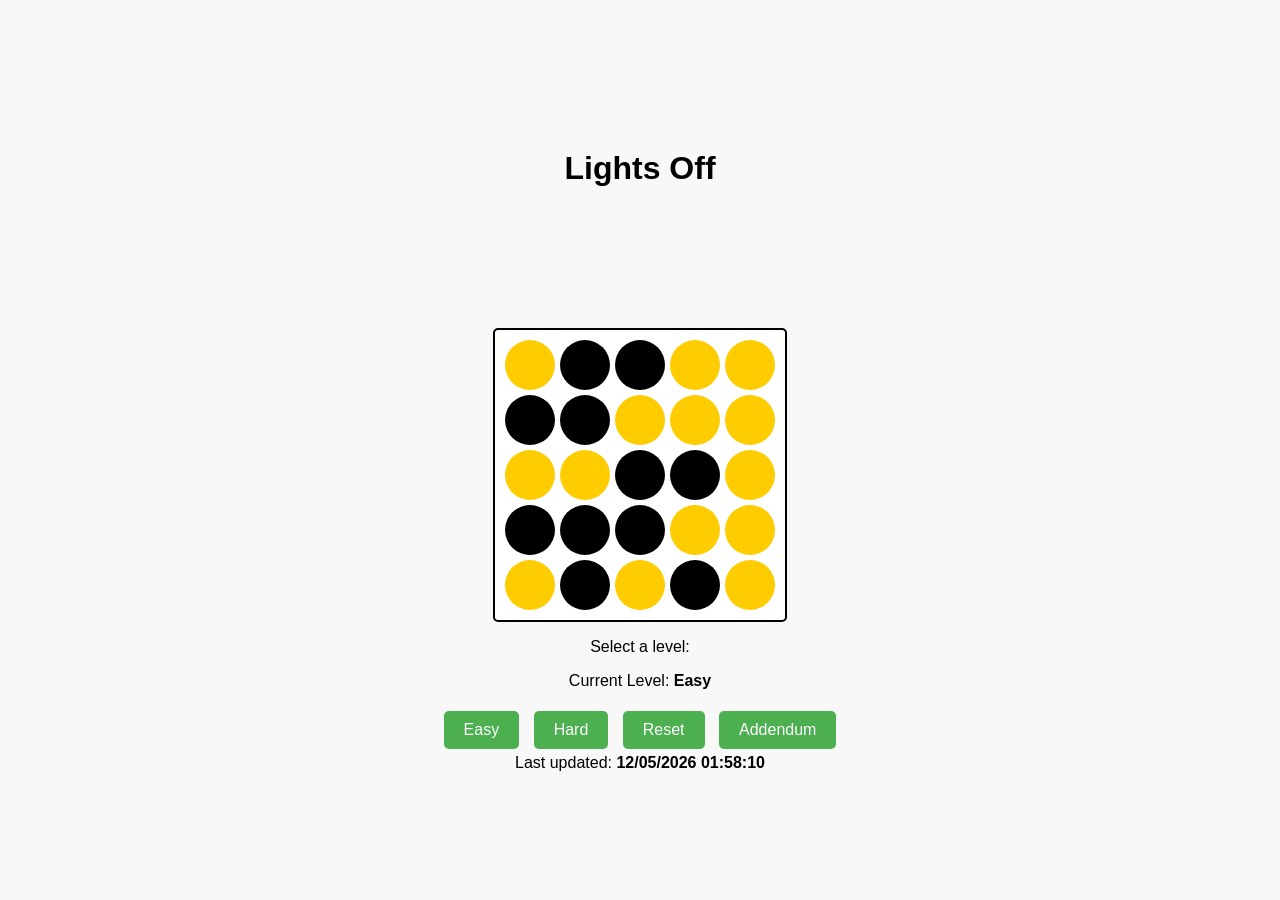
<file: final/index.html>
<!DOCTYPE html>
<html lang="en">
<head>
    <meta charset="UTF-8">
    <meta name="viewport" content="width=device-width, initial-scale=1.0">
    <title>Lights Off</title>
    <link rel="stylesheet" href="styles.css">
</head>
<body>
    <header>
        <h1>Lights Off</h1>
    </header>
    <div class="container">
    </div>
    <div class="button-container">
        <p>Select a level:</p>
        <p>Current Level: <span id="currentLevel">Easy</span></p>
        <button onclick="setLevel('easy')">Easy</button>
        <button onclick="setLevel('hard')">Hard</button>
        <button onclick="resetGame()">Reset</button>
        <button id="addendumButton">Addendum</button>
    </div>
    <div id="addendum" class="hidden">
        <h2>Addendum</h2>
        <p>Develop a Lights Off game to gain hands-on experience in JavaScript, CSS, and HTML.</p>
        <p>This game project was a valuable learning experience. Here are some key points to consider:</p>
        <ol>
            <li><strong>Development Background:</strong> The project was initiated to explore JavaScript, CSS, and HTML development.</li>
            <li><strong>Learning Goals:</strong> I aimed to gain hands-on experience in web development and JavaScript programming.</li>
            <li><strong>Technologies Used:</strong> The game was developed using JavaScript for interactivity, CSS for styling, and HTML for structure.</li>
            
        </ol>
    </div>
    <footer>
        <p>Last updated: <span id="lastModified"></span></p>
    </footer>
    <audio id="onSound" src="on.wav"></audio>
    <audio id="offSound" src="off.wav"></audio>
    <script src="script.js"></script>
    <script type="text/javascript">
         var x = document.lastModified;
         document.getElementById('lastModified').textContent = x;
    </script>
</body>
</html>
</file>
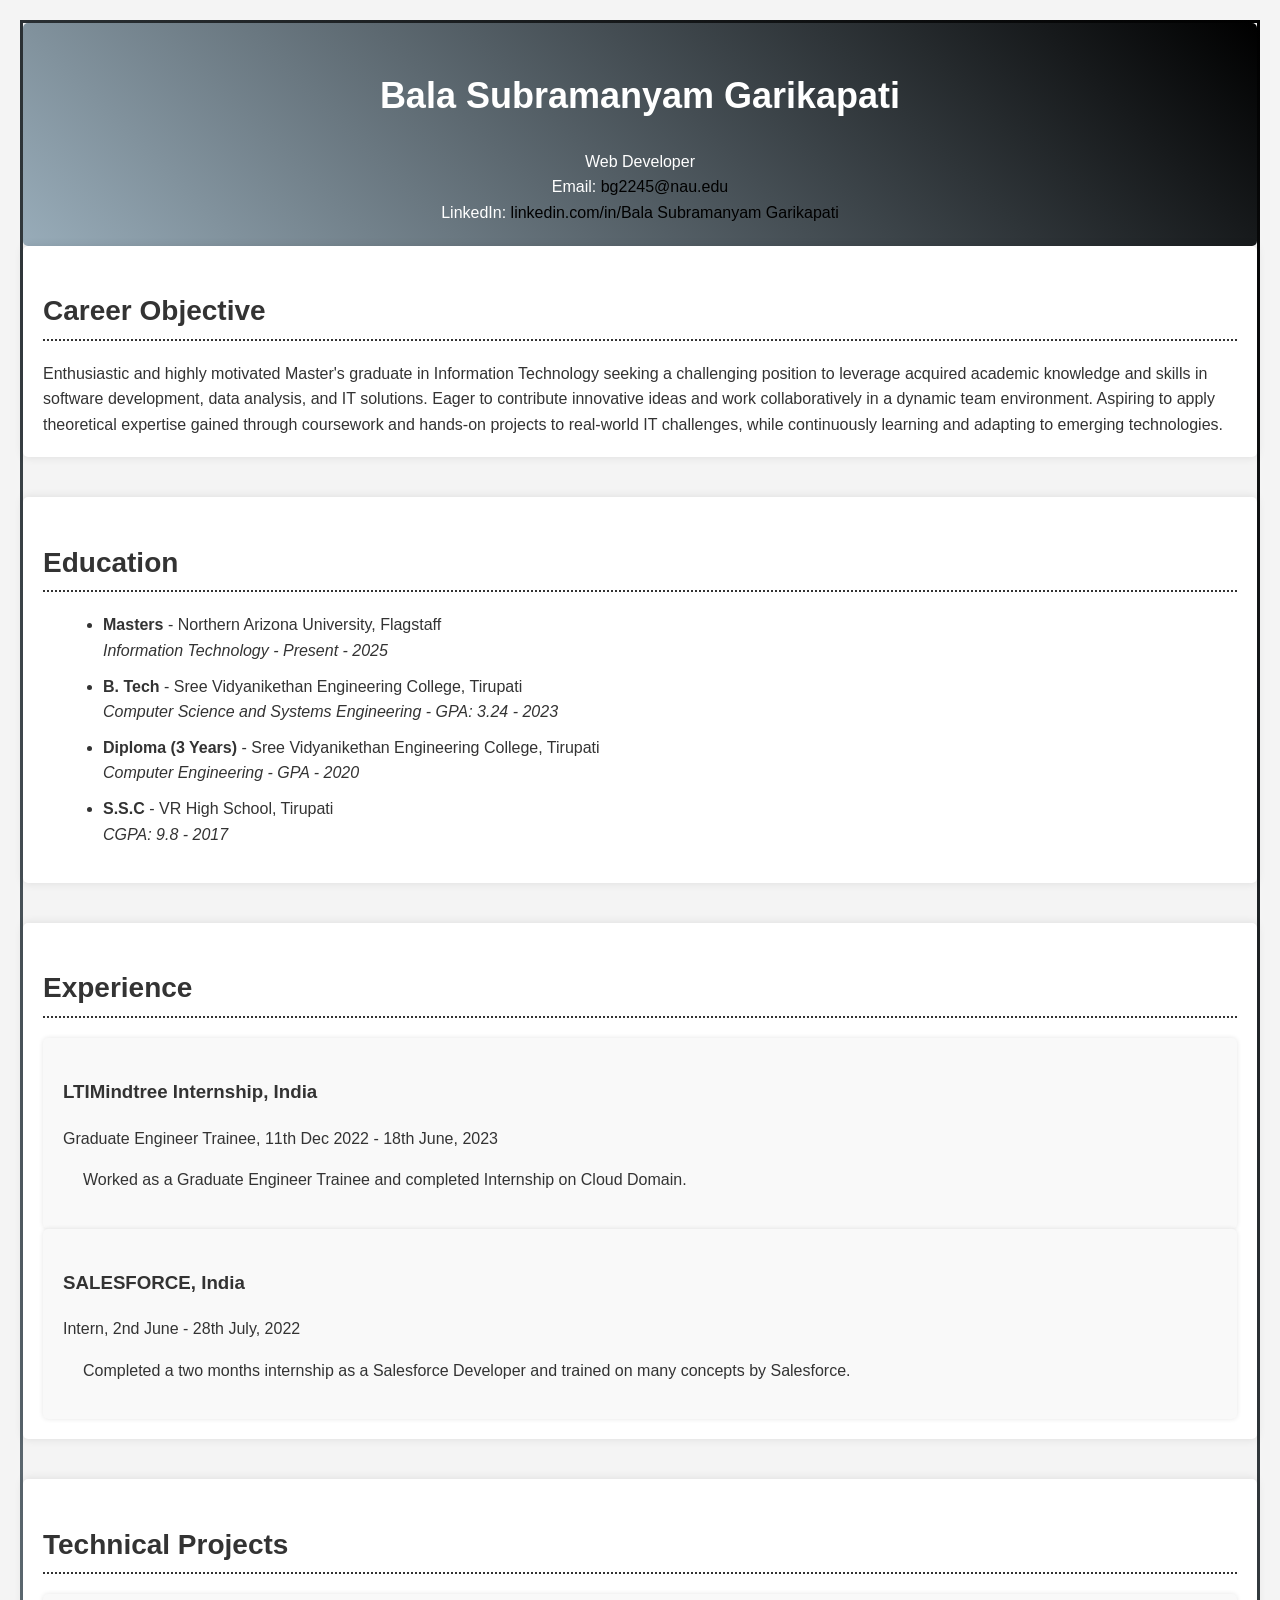
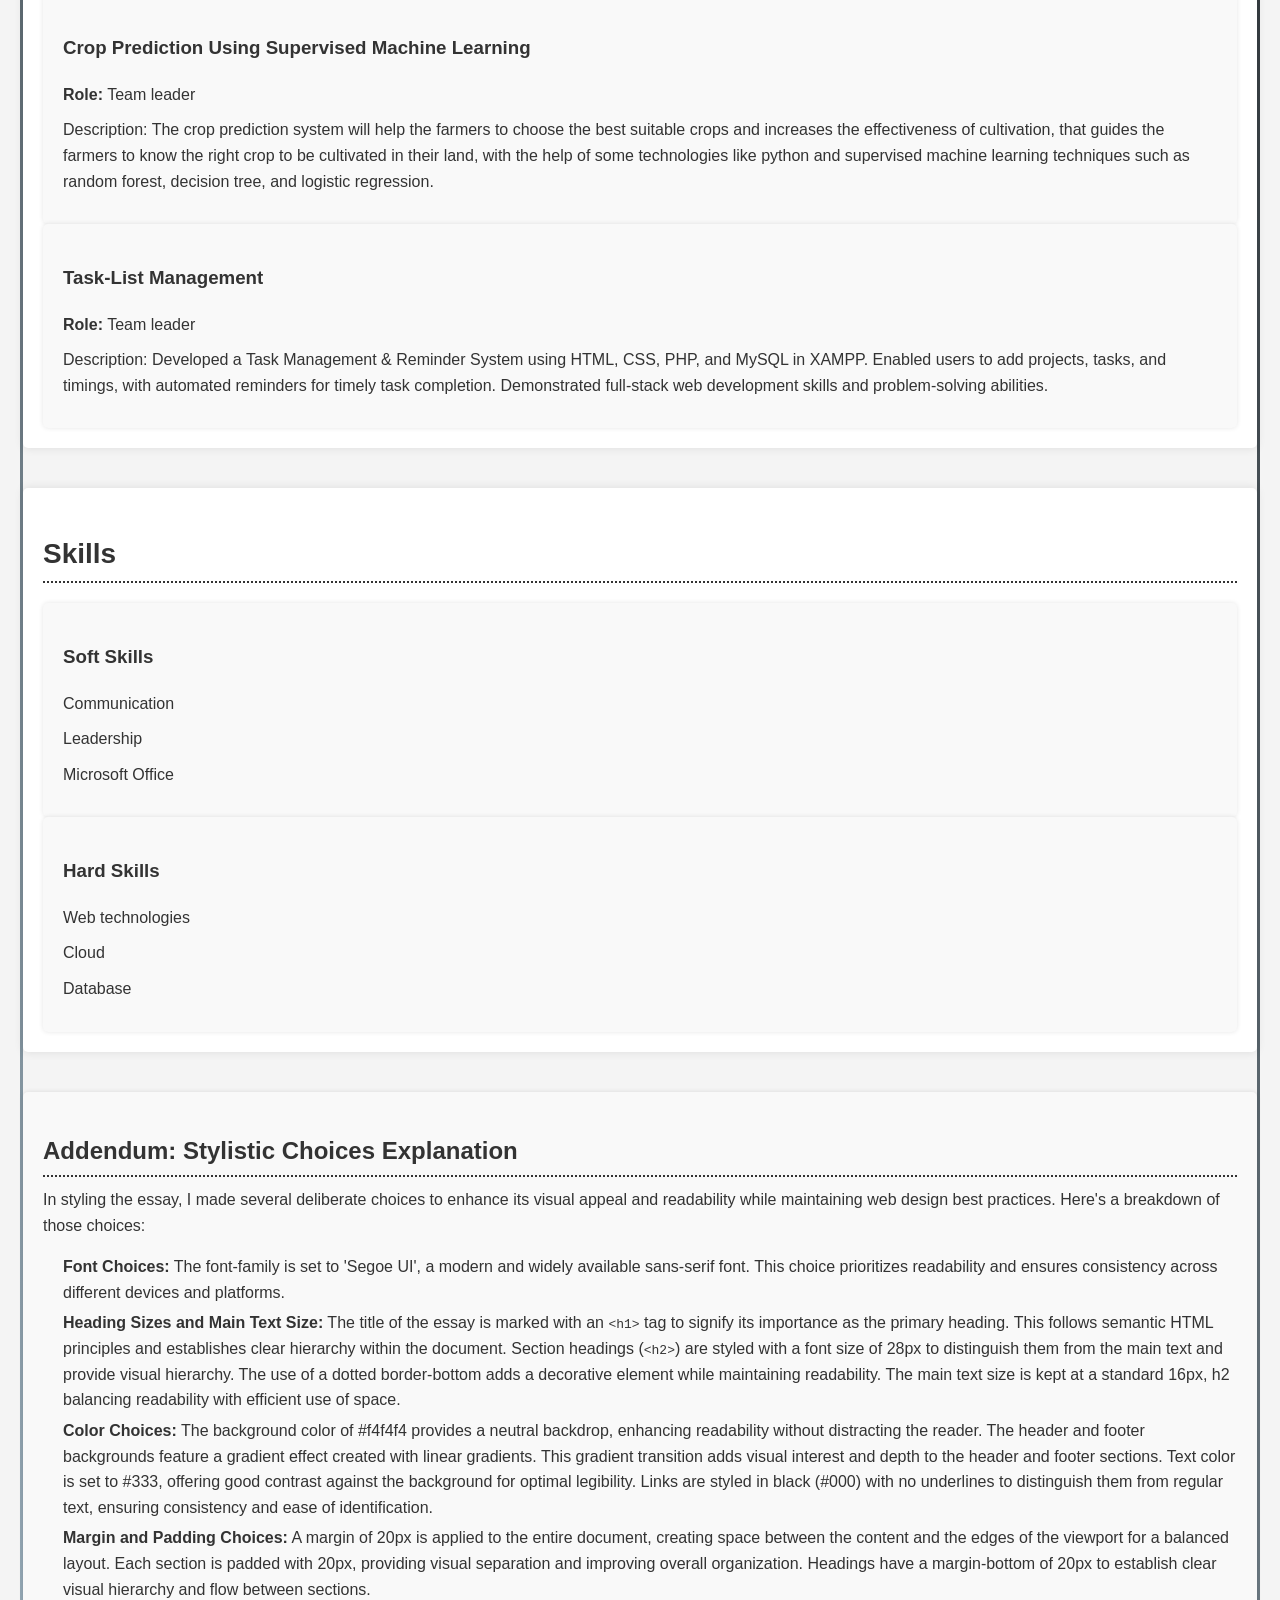
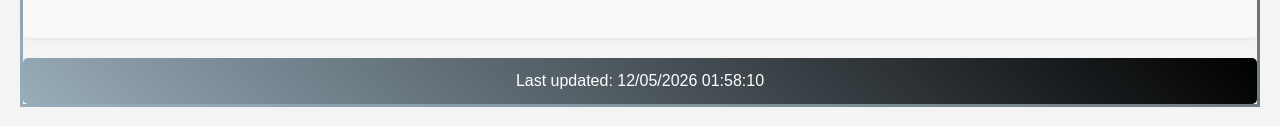
<file: lab-4/index.html>
<!DOCTYPE html>
<html lang="en">
<head>
    <meta charset="UTF-8">
    <meta name="viewport" content="width=device-width, initial-scale=1.0">
    <title>Bala Subramanyam Garikapati - Resume</title>
    <link rel="stylesheet" href="style.css">
</head>
<body>

    <header>
        <h1>Bala Subramanyam Garikapati</h1>
        <p>Web Developer</p>
        <div id="contact-info">
            <p>Email: <a href="mailto:your.email@example.com">bg2245@nau.edu</a></p>
            <p>LinkedIn: <a href="https://www.linkedin.com/in/bala-subramanyam-g-a19235146/" target="_blank">linkedin.com/in/Bala Subramanyam Garikapati</a></p>
        </div>
    </header>

    <section id="objective">
        <h2>Career Objective</h2>
        <p>
            Enthusiastic and highly motivated Master's graduate in Information Technology seeking a challenging position to leverage acquired academic knowledge and skills in software development, data analysis, and IT solutions. Eager to contribute innovative ideas and work collaboratively in a dynamic team environment. Aspiring to apply theoretical expertise gained through coursework and hands-on projects to real-world IT challenges, while continuously learning and adapting to emerging technologies.
        </p>
    </section>

    <section id="education">
        <h2>Education</h2>
        <ul>
            <li>
                <strong>Masters </strong> - Northern Arizona University, Flagstaff<br>
                <em>Information Technology - Present - 2025</em>
            </li>

            <li>
                <strong>B. Tech</strong> - Sree Vidyanikethan Engineering College, Tirupati<br>
                <em>Computer Science and Systems Engineering - GPA: 3.24 - 2023</em>
            </li>

            <li>
                <strong>Diploma (3 Years)</strong> - Sree Vidyanikethan Engineering College, Tirupati<br>
                <em>Computer Engineering - GPA  - 2020</em>
            </li>

            <li>
                <strong>S.S.C</strong> - VR High School, Tirupati<br>
                <em>CGPA: 9.8 - 2017</em>
            </li>
        </ul>
    </section>

    <section id="experience">
        <h2>Experience</h2>

        <article>
            <h3>LTIMindtree Internship, India</h3>
            <p>Graduate Engineer Trainee, 11th Dec 2022 - 18th June, 2023</p>
            <ul>
                <li>Worked as a Graduate Engineer Trainee and completed Internship on Cloud Domain.</li>
            </ul>
        </article>

        <article>
            <h3>SALESFORCE, India</h3>
            <p>Intern, 2nd June - 28th July, 2022</p>
            <ul>
                <li>Completed a two months internship as a Salesforce Developer and trained on many concepts by Salesforce.</li>
            </ul>
        </article>

    </section>
    <section id="technical-projects">
        <h2>Technical Projects</h2>

        <article>
            <h3>Crop Prediction Using Supervised Machine Learning</h3>
            <p><strong>Role:</strong> Team leader</p>
            <p>
                Description: The crop prediction system will help the farmers to choose the best suitable crops and increases the effectiveness of cultivation, that guides the farmers to know the right crop to be cultivated in their land, with the help of some technologies like python and supervised machine learning techniques such as random forest, decision tree, and logistic regression.
            </p>
        </article>

        <article>
            <h3>Task-List Management</h3>
            <p><strong>Role:</strong> Team leader</p>
            <p>
                Description: Developed a Task Management & Reminder System using HTML, CSS, PHP, and MySQL in XAMPP. Enabled users to add projects, tasks, and timings, with automated reminders for timely task completion. Demonstrated full-stack web development skills and problem-solving abilities.
            </p>
        </article>

    </section>
    <section id="Skills">
        <h2>Skills</h2>

        <div class="skills-container">
            <article>
                <h3>Soft Skills</h3>
                <p>Communication</p> 
                <p>Leadership</p>
                <p>Microsoft Office</p>
            </article>

            <article>
                <h3>Hard Skills</h3>
                <p>Web technologies</p>
                <p>Cloud</p>
                <p>Database</p>
            </article>
        </div>
    </section>

    <article>
        <h2>Addendum: Stylistic Choices Explanation</h2>
        <p>In styling the essay, I made several deliberate choices to enhance its visual appeal and readability while maintaining web design best practices. Here's a breakdown of those choices:</p>
    
        <ul>
            <li><strong>Font Choices:</strong> The font-family is set to 'Segoe UI', a modern and widely available sans-serif font. This choice prioritizes readability and ensures consistency across different devices and platforms.</li>
            
            <li><strong>Heading Sizes and Main Text Size:</strong> The title of the essay is marked with an <code>&lt;h1&gt;</code> tag to signify its importance as the primary heading. This follows semantic HTML principles and establishes clear hierarchy within the document. Section headings (<code>&lt;h2&gt;</code>) are styled with a font size of 28px to distinguish them from the main text and provide visual hierarchy. The use of a dotted border-bottom adds a decorative element while maintaining readability. The main text size is kept at a standard 16px, h2 balancing readability with efficient use of space.</li>
            
            <li><strong>Color Choices:</strong> The background color of #f4f4f4 provides a neutral backdrop, enhancing readability without distracting the reader. The header and footer backgrounds feature a gradient effect created with linear gradients. This gradient transition adds visual interest and depth to the header and footer sections. Text color is set to #333, offering good contrast against the background for optimal legibility. Links are styled in black (#000) with no underlines to distinguish them from regular text, ensuring consistency and ease of identification.</li>
            
            <li><strong>Margin and Padding Choices:</strong> A margin of 20px is applied to the entire document, creating space between the content and the edges of the viewport for a balanced layout. Each section is padded with 20px, providing visual separation and improving overall organization. Headings have a margin-bottom of 20px to establish clear visual hierarchy and flow between sections.</li>
        </ul>
    </article>
    

    <footer>
        <p>Last updated: 
            <span id="lastModified"></span>
        </p>
    </footer>
    <script type="text/javascript">
         var x = document.lastModified;
         document.getElementById('lastModified').textContent = x;
    </script>

</body>
</html>
</file>
<file: final/styles.css>
body {
    font-family: Arial, sans-serif;
    margin: 0;
    padding: 0;
    display: flex;
    flex-direction: column;
    align-items: center;
    justify-content: center;
    height: 100vh;
    background-color: rgba(243, 243, 243, 0.5);
    position: relative;
}

.modal {
    display: none;
    position: fixed;
    top: 50%;
    left: 50%;
    transform: translate(-50%, -50%);
    background-color: #fff;
    border: 1px solid #ccc;
    border-radius: 5px;
    padding: 20px;
    max-width: 80%;
    max-height: 80%;
    overflow: auto;
    box-shadow: 0 4px 8px rgba(0, 0, 0, 0.1);
}

.hidden {
    display: none;
}

.container {
    display: grid;
    grid-template-columns: repeat(5, 50px);
    grid-template-rows: repeat(5, 50px);
    gap: 5px;
    margin-top: 120px;
    border: 2px solid #000000;
    border-radius: 5px;
    padding: 10px;
    background-color: #fff;
}

.light {
    width: 50px;
    height: 50px;
    background-color: #000000;
    border-radius: 50%;
    cursor: pointer;
    transition: background-color 0.3s ease;
}

.light.on {
    background-color: #ffcc00;
}

button {
    margin: 5px;
    padding: 10px 20px;
    font-size: 16px;
    cursor: pointer;
    background-color: #4CAF50;
    color: white;
    border: none;
    border-radius: 5px;
    transition: background-color 0.3s ease;
}

button:hover {
    background-color: #000000;
}

button:focus {
    outline: none;
}

p {
    text-align: center;
}

#currentLevel {
    font-weight: bold;
}

#addendumContainer {
    position: fixed;
    top: 50%; 
    right: 20px;
    transform: translateY(-50%);
    width: 300px; 
    background-color: #fff;
    border: 1px solid #ccc;
    border-radius: 5px;
    padding: 20px;
    box-shadow: 0 4px 8px rgba(0, 0, 0, 0.1);
    z-index: 2; 
}

#addendum {
    text-align: center;
    margin-top: 20px;
    margin-bottom: 20px; 
    position: relative;
    z-index: 2;
}

footer p {
    margin: 0;
}

footer span {
    font-weight: bold;
}
</file>
<file: lab-4/style.css>
body {
    font-family: 'Segoe UI', Tahoma, Geneva, Verdana, sans-serif;
    line-height: 1.6;
    margin: 20px;
    color: #333;
    background-color: #f4f4f4;
}

header {
    text-align: center;
    padding: 20px;
    border-radius: 5px;
    background: linear-gradient(45deg, #98acb9, #000000); 
    color: white;
}

h1 {
    font-size: 36px;
}

h2 {
    font-size: 28px;
    border-bottom: 2px dotted #333;
    padding-bottom: 5px;
    margin-bottom: 20px;
}

p, a {
    margin: 0;
}

a {
    text-decoration: none;
    color: #000;
}

section {
    margin-bottom: 40px;
    background-color: #fff;
    padding: 20px;
    border-radius: 5px;
    box-shadow: 0px 0px 10px rgba(0, 0, 0, 0.1);
}

footer {
    margin-top: 20px;
    text-align: center;
    padding: 10px;
    border-radius: 5px;
    background: linear-gradient(45deg, #98acb9, #000000); 
    color: #fff;
}

ul {
    margin-left: 20px;
}

li {
    margin-bottom: 10px;
}

article {
    background-color: #f9f9f9;
    border-radius: 5px;
    padding: 20px;
    box-shadow: 0px 0px 5px rgba(0, 0, 0, 0.1);
}

article h2 {
    font-size: 24px;
    margin-bottom: 10px;
}

article p {
    margin-bottom: 10px;
}

article ul {
    list-style: none;
    padding: 0;
}

article li {
    margin-bottom: 5px;
}

body {
    border: 3px solid;
    border-image: linear-gradient(45deg, #98acb9, #000000); 
    border-image-slice: 1;
}
</file>
